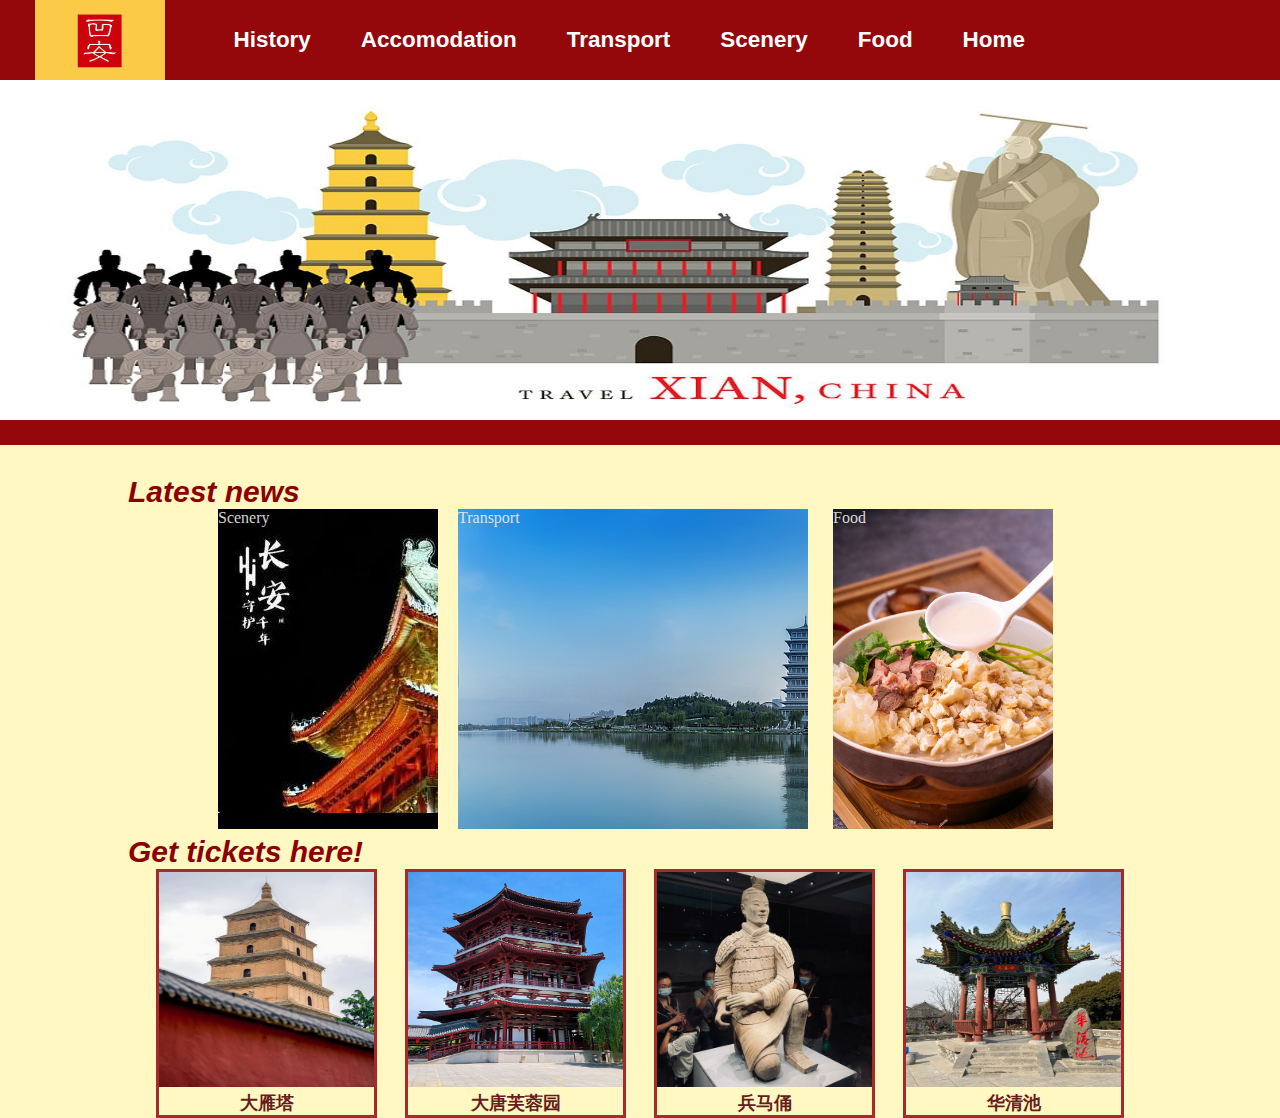
<file: week5/index.html>
<!DOCTYPE html>
<html>
    <head>
        <title>XIAN Guideline website </title>
        <meta name="introduction to Xi An " content="This is brief introduction to my hometown.">
        <mata name="author" content="Jasmine">
            <link rel="stylesheet" href="./Home.css">
    </head>
    <body>
        <div class="header">
            <img src="./logo.jpg" alt="">
             <div class="nav"></div>
             <ul>
                <li>
                    <a href="Home.html"><h3>Home</h3></a>
                </li>
                <li>
                    <a href="./Food.html"><h3>Food</h3></a>
                </li>
                <li>
                    <a href="./Scenery.html"><h3>Scenery</h3></a>
                </li>
                <li>
                    <a href="./Transport.html"><h3>Transport</h3></a>
                </li>
                <li>
                    <a href="./Accomodation.html"><h3>Accomodation</h3></a>
                </li>
                <li>
                    <a href="./History.html"><h3>History</h3></a>
                </li>
             </ul>
             <style>
                h3:hover{
                    color: black;
                }
             </style>
             <div class="banner">

             </div>
            </div>
            <div class="continer">
            <div class="Top1">
                <h1 class="news">Latest news</h1>
                <div class="left">
                    <a href="https://baijiahao.baidu.com/s?id=1605698761101199228" target="_blank">Scenery</a>
                </div>
                <div class="center">
                    <a href="https://image.so.com/view?src=360pic_normal&z=1&i=0&cmg=15484592.1149853477935369300.1671174444704.293&q=%E8%A5%BF%E5%AE%89%E4%BA%A4%E9%80%9A%E7%BA%BF%E8%B7%AF%E5%9B%BE&correct=%E8%A5%BF%E5%AE%89%E4%BA%A4%E9%80%9A%E7%BA%BF%E8%B7%AF%E5%9B%BE&ancestor=list&cmsid=5ff29cacfb97e7fec5ac2159c159f8ad&cmras=6&cn=0&gn=0&kn=0&crn=0&bxn=0&fsn=60&cuben=0&pornn=0&manun=0&adstar=0&clw=240#id=9d82156ded1527c5288c15bee9cad77c&currsn=0&ps=52&pc=52" target="_blank">Transport</a>
                </div>
                <div class="right">
                    <a href="https://www.maigoo.com/shenghuo/399663.html" target="_blank">Food</a>
                </div>               
            </div>
            <div class="Top2">
                <h1 class="guide">Get tickets here!</h1>
                  <ul class="Pics">
                    <li>
                       <a href="http://xa.bendibao.com/tour/202158/ly84517.shtm" target="_blank"><img src="./dayanta.jpeg" width="215px" height="215px"></a>
                        <p>大雁塔</p>
                    </li>
                    <li>
                        <a href="https://www.tangparadise.cn/scenic/datang/cooperation/762" target="_blank"><img src="./fuyongyuan.jpeg" width="215px" height="215px"></a>
                        <p>大唐芙蓉园</p>
                    </li>
                    <li>
                        <a href="http://www.bmy.com.cn/html/public/index.html" target="_blank"><img src="./bingmayong.jpeg" width="215px" height="215px"></a>
                        <p>兵马俑</p>
                    </li>
                    <li>
                        <a href="http://xa.bendibao.com/tour/2022215/93503.shtm" target="_blank"><img src="./huaqingchi.jpeg" width="215px" height="215px"></a>
                        <p>华清池</p>
                    </li>
                  </ul>

                </h1>
            </div>
            
            </div>


    </body>
</html>
</file>
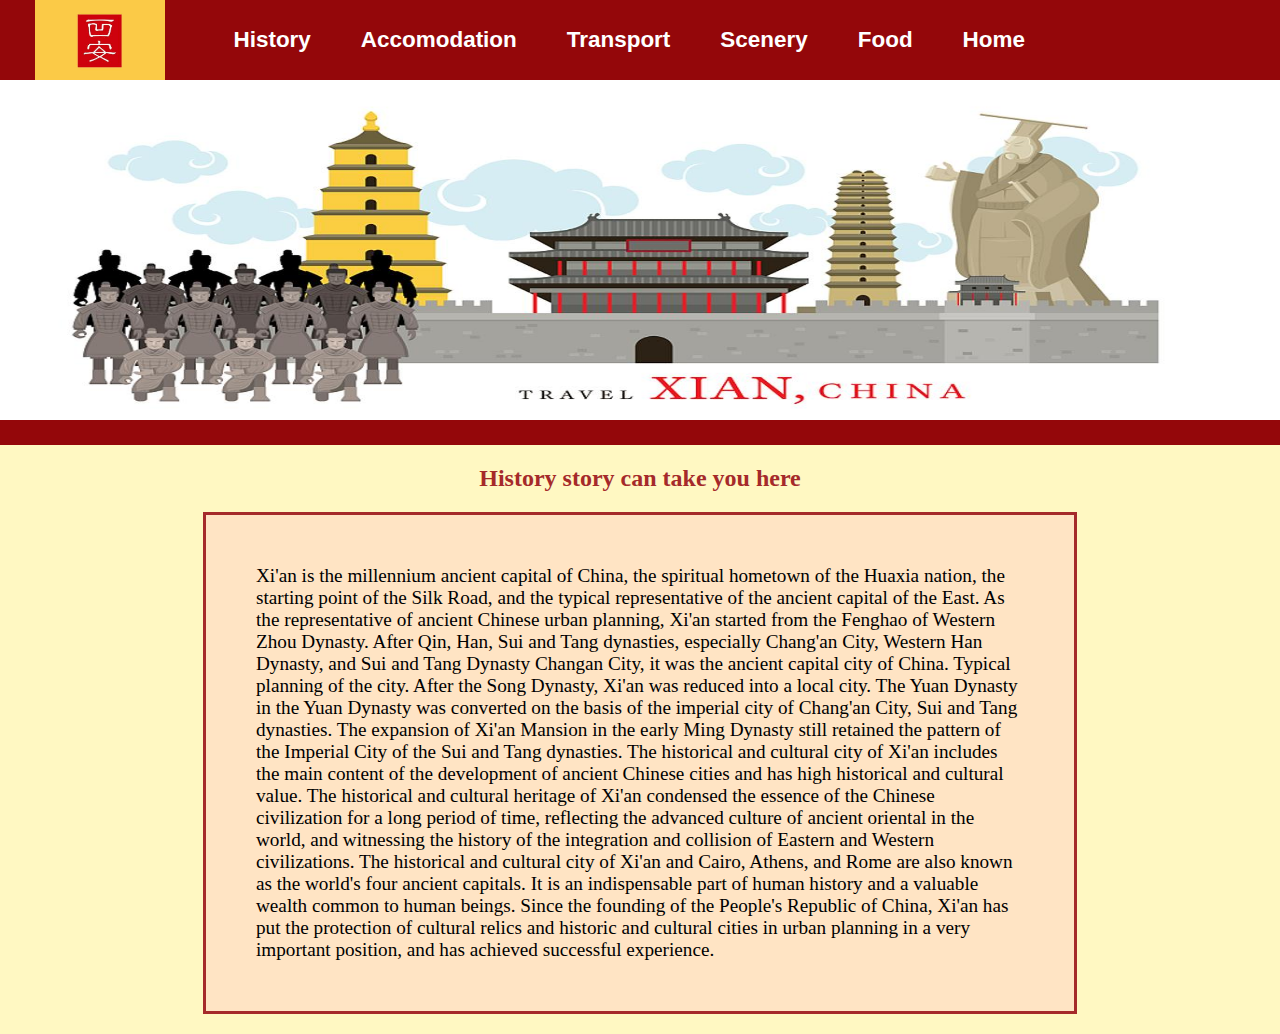
<file: week5/History.html>
<!DOCTYPE html>
<html>
    <head>
        <title>History of XIAN</title>
        <meta name="introduction to History " content="This is brief introduction to my hometown.">
        <mata name="author" content="Jasmine">
            <link rel="stylesheet" href="./Home.css">
    </head>
    <body>
        <div class="header">
            <img src="./logo.jpg" alt="">
             <div class="nav"></div>
             <ul>
                <li>
                    <a href="Home.html"><h3>Home</h3></a>
                </li>
                <li>
                    <a href="./Food.html"><h3>Food</h3></a>
                </li>
                <li>
                    <a href="./Scenery.html"><h3>Scenery</h3></a>
                </li>
                <li>
                    <a href="./Transport.html"><h3>Transport</h3></a>
                </li>
                <li>
                    <a href="./Accomodation.html"><h3>Accomodation</h3></a>
                </li>
                <li>
                    <a href="./History.html"><h3>History</h3></a>
                </li>
             </ul>
             <style>
                h3:hover{
                    color: black;
                }
             </style>
             <div class="banner">

             </div>
            </div>
            <main>
                <div class="story">
                    <h2 class="storyintro">History story can take you here</h2>
                    <p>Xi'an is the millennium ancient capital of China, the spiritual hometown of the Huaxia nation, the starting point of the Silk Road, and the typical representative of the ancient capital of the East.
                        As the representative of ancient Chinese urban planning, Xi'an started from the Fenghao of Western Zhou Dynasty. After Qin, Han, Sui and Tang dynasties, especially Chang'an City, Western Han Dynasty, and Sui and Tang Dynasty Changan City, it was the ancient capital city of China. Typical planning of the city. After the Song Dynasty, Xi'an was reduced into a local city. The Yuan Dynasty in the Yuan Dynasty was converted on the basis of the imperial city of Chang'an City, Sui and Tang dynasties. The expansion of Xi'an Mansion in the early Ming Dynasty still retained the pattern of the Imperial City of the Sui and Tang dynasties. The historical and cultural city of Xi'an includes the main content of the development of ancient Chinese cities and has high historical and cultural value.
                        The historical and cultural heritage of Xi'an condensed the essence of the Chinese civilization for a long period of time, reflecting the advanced culture of ancient oriental in the world, and witnessing the history of the integration and collision of Eastern and Western civilizations. The historical and cultural city of Xi'an and Cairo, Athens, and Rome are also known as the world's four ancient capitals. It is an indispensable part of human history and a valuable wealth common to human beings. Since the founding of the People's Republic of China, Xi'an has put the protection of cultural relics and historic and cultural cities in urban planning in a very important position, and has achieved successful experience.</p>
                </div>
            </main>
        </body>
        </html>
</file>
<file: week5/Home.css>
*{margin: 0;
  padding: 0;
}
body{
    background-color: rgb(255, 248, 194);
}

.header{
    width: 100%;
    height: 80px;
    background-color: rgb(148, 7, 10);
    height: 445px;
}
a{
    text-decoration: none;
    color: rgba(242, 238, 238, 0.894);
}
.header>ul>li{
    height: 80px ;
    padding: 0px 25px ;
    float:right;
    color: white;
    list-style: none;
    font-size: larger;
    font-weight: bold;
    font-family: Arial, Helvetica, sans-serif;
}

.header>ul>li>a{
    color: white;
    line-height: 80px;
}
.header>ul{
    margin-right: 230px;
    height: 80px;
}
.header>img{
    float: left;
    width: 130px;
    height: 80px;
    margin-left: 35px;
}
.banner{
    width: 100%;
    height: 340px;
    background:url(./banner.jpg) no-repeat;
    background-size: 100% 340px;
}
.continer{
    width: 80%;
    height: 600px;
    margin: 30px auto;
}
.continer>.Top1{
    width: 100%;
    height: 320px;
}
.Top1>.left{
    width: 220px;
    height: 100%;
    background-color:rgb(148, 12, 12);
    margin-left: 90px;
    float: left;
    box-sizing: border-box;
    background: url(biaoqian.jpg);
}
.Top1>.left>p{
    font-size: larger;
    color: aliceblue;
    font-family: Arial, Helvetica, sans-serif;
    margin-top: 10px;
    text-align: right;
    font-style: italic;
   
}

.Top1>.center{
    width: 350px;
    height: 100%;
    background-color: yellow;
    float: left;
    margin: 0 20px;
    background: url(./1.jpg);
}
.Top1>.center>p{
    font-size: larger;
    color: aliceblue;
    font-family: Arial, Helvetica, sans-serif;
    margin: 10px 8px;
    text-align: right;
    font-style: italic;
}
.Top1>.right{
    width: 220px;
    height: 100%;
    background-color: blueviolet;
    float: left;
    margin:0 5px;
    background: url(right.jpg);
    background-size: cover;
}
.Top1>.right>p{
    font-size: larger;
    color: aliceblue;
    font-family: Arial, Helvetica, sans-serif;
    margin: 10px 8px;
    text-align: right;
    font-style: italic;
}
.Top2>h1{
    font-size: large;
    font-family: Arial, Helvetica, sans-serif;
    text-align: left;
    font-style: italic;
    font-size: 30px;
    color: darkred;
    margin-top: 40px;}
.Top1>h1{
     font-size: large;
     font-family: Arial, Helvetica, sans-serif;
     text-align: left;
     font-style: italic;
     font-size: 30px;
     color: darkred;
    margin-top: 20px;}
.Top2>.Pics{
    width: 100%;
    list-style: none;
    display: flex;
    justify-content: space-evenly;
}
.Top2>.Pics>li>{
    width: 215px;
    height: 215px;
    list-style: none;
}
.Top2>.Pics>li>image{
    width: 100%;
    height: 100%;
}
.Top2>.Pics>li>p{
    text-align: center;
    font-size: large;
    color:rgb(105, 28, 28);
    font-family: 'Courier New', Courier, monospace;
    font-weight:bolder;
}
.Top2>.Pics>li:hover{
    transform: translate(30px,30px);
}
.Top2>.Pics>li{
    border-color: brown;
    border-width: 3px;
    border-style: solid;
}
article{
    font-size: larger;
    font-style: normal;
    color: brown;
    width: 50%;
    text-align: left;
    float: right;
    margin: 50px 50px;
}
.story>p{
    font-size: larger;
    font-family: 'Times New Roman', Times, serif;
    padding: 50px 50px;
    width: 60%;
    margin-top: 20px;
    margin-bottom: 20px;
    margin-left: auto;
    margin-right: auto;
    border-style: solid;
    border-color: brown;
    background-color: bisque;
    justify-content: space-between;
}
.Accomodation>p{
    font-size: larger;
    font-family: 'Times New Roman', Times, serif;
    padding: 50px 50px;
    width: 60%;
    margin-top: 20px;
    margin-bottom: 20px;
    margin-left: auto;
    margin-right: auto;
    border-style: solid;
    border-color: brown;
    background-color: bisque;
    justify-content: space-between;
}
.Transport>p{
    font-size: larger;
    font-family: 'Times New Roman', Times, serif;
    padding: 50px 50px;
    width: 60%;
    margin-top: 20px;
    margin-bottom: 20px;
    margin-left: auto;
    margin-right: auto;
    border-style: solid;
    border-color: brown;
    background-color: bisque;
    justify-content: space-between;
}
.scenery>p{
    font-size: larger;
    font-family: 'Times New Roman', Times, serif;
    padding: 50px 50px;
    width: 60%;
    margin-top: 20px;
    margin-bottom: 20px;
    margin-left: auto;
    margin-right: auto;
    border-style: solid;
    border-color: brown;
    background-color: bisque;
    justify-content: space-between;
}
.scenery>h2{
    text-align: center;
    margin-top: 20px;
    color: brown;
    font-family: 'Times New Roman', Times, serif;}
.Accomodation>h2{
        text-align: center;
        margin-top: 20px;
        color: brown;
        font-family: 'Times New Roman', Times, serif;}
.food>h2{
 text-align: center;
 margin-top: 20px;
 color: brown;
 font-family: 'Times New Roman', Times, serif;}
 .story>h2{
    text-align: center;
    margin-top: 20px;
    color: brown;
    font-family: 'Times New Roman', Times, serif;}
    .Transport>h2{
        text-align: center;
        margin-top: 20px;
        color: brown;
        font-family: 'Times New Roman', Times, serif;}
    
.food>p{
    font-size: larger;
    font-family: 'Times New Roman', Times, serif;
    padding: 50px 50px;
    width: 60%;
    margin-top: 20px;
    margin-bottom: 20px;
    margin-left: auto;
    margin-right: auto;
    border-style: solid;
    border-color: brown;
    background-color: bisque;
    justify-content: space-between;
}
</file>
